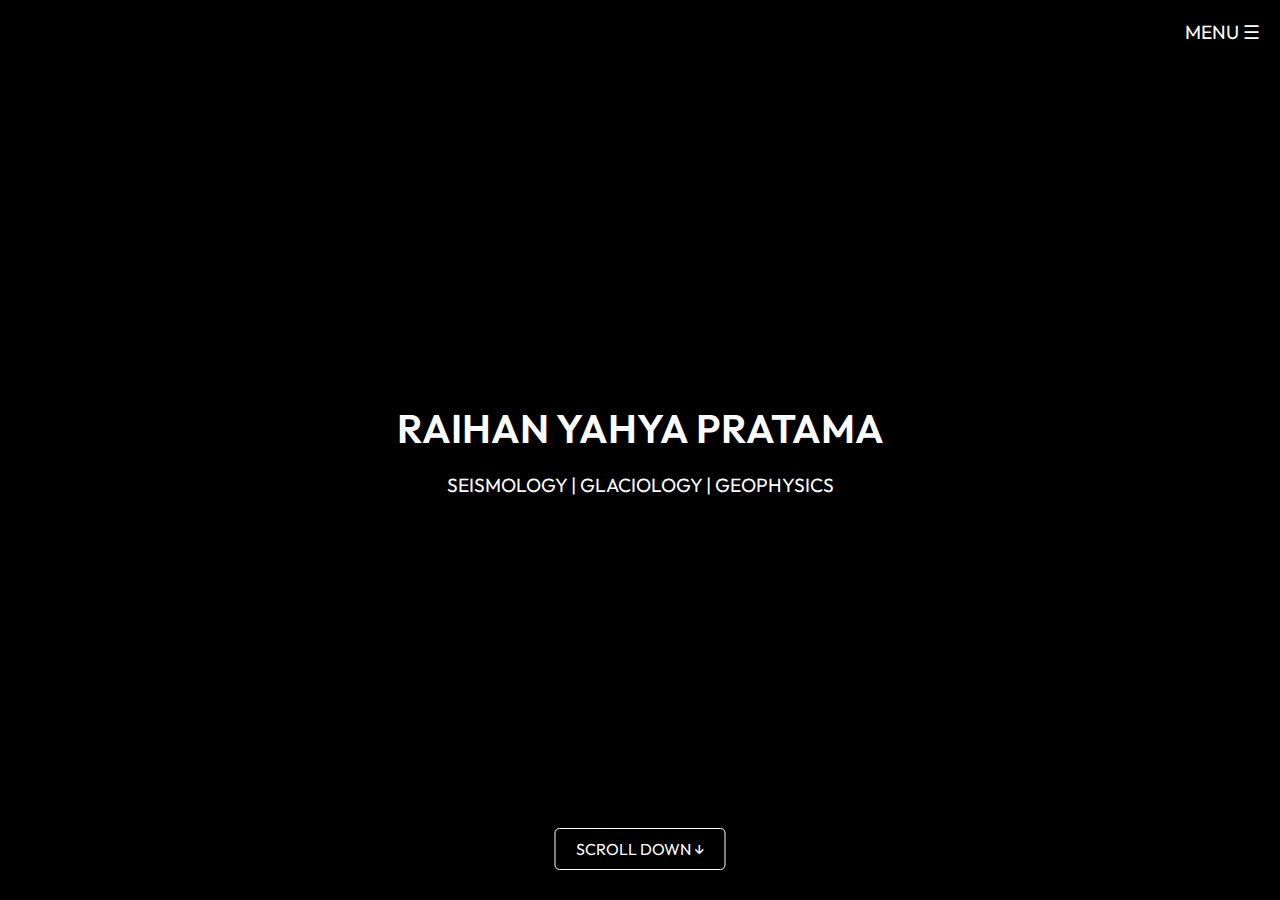
<file: index.html>
<!DOCTYPE html>
<html lang="id">
  <head>
    <meta charset="UTF-8" />
    <meta name="viewport" content="width=device-width, initial-scale=1.0" />
    <title>Portfolio - Raihan Yahya Pratama</title>
    <link rel="stylesheet" href="styles.css" />
  </head>
  <body>
    <header>
      <div class="menu-btn">MENU ☰</div>
      <nav class="menu">
        <ul>
          <li><a href="index.html">Home</a></li>
          <li><a href="learn-more.html">Scroll Down</a></li>
          <li><a href="#projects">Projects</a></li>
          <li><a href="#contact">Contact</a></li>
        </ul>
      </nav>
    </header>

    <section class="hero">
      <div class="content">
        <h1>RAIHAN YAHYA PRATAMA</h1>
        <p>SEISMOLOGY | GLACIOLOGY | GEOPHYSICS</p>
      </div>
      <a href="learn-more.html" class="btn">SCROLL DOWN ↓</a>
    </section>

    <script src="script.js"></script>
  </body>
</html>
</file>
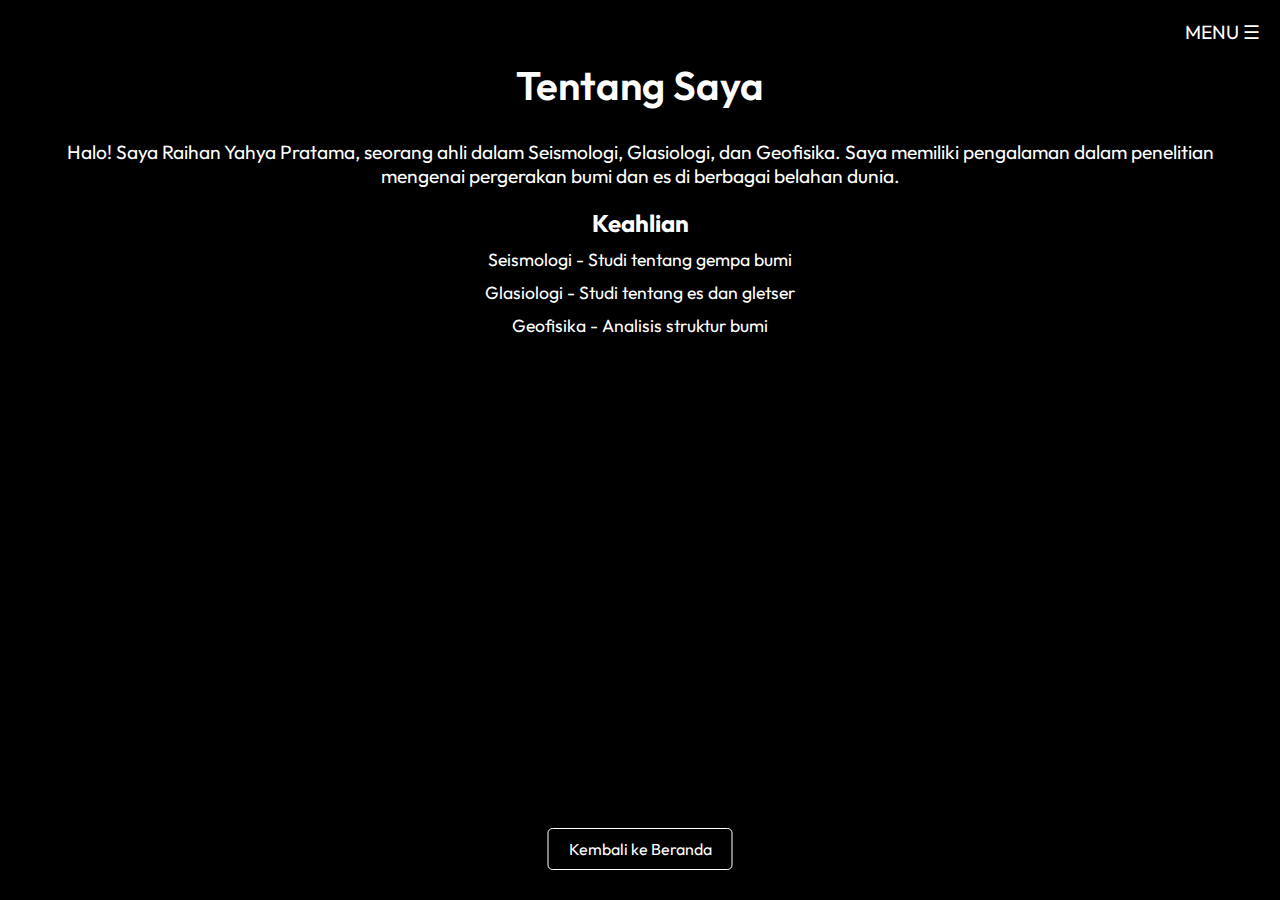
<file: learn-more.html>
<!DOCTYPE html>
<html lang="id">
  <head>
    <meta charset="UTF-8" />
    <meta name="viewport" content="width=device-width, initial-scale=1.0" />
    <title>Scroll Down - Raihan Yahya Pratama</title>
    <link rel="stylesheet" href="styles.css" />
  </head>
  <body>
    <header>
      <div class="menu-btn">MENU ☰</div>
      <nav class="menu">
        <ul>
          <li><a href="index.html">Home</a></li>
          <li><a href="learn-more.html">Scroll Down</a></li>
          <li><a href="#projects">Projects</a></li>
          <li><a href="#contact">Contact</a></li>
        </ul>
      </nav>
    </header>

    <section class="learn-more">
      <h1>Tentang Saya</h1>
      <p>
        Halo! Saya Raihan Yahya Pratama, seorang ahli dalam Seismologi,
        Glasiologi, dan Geofisika. Saya memiliki pengalaman dalam penelitian
        mengenai pergerakan bumi dan es di berbagai belahan dunia.
      </p>

      <h2>Keahlian</h2>
      <ul>
        <li>Seismologi - Studi tentang gempa bumi</li>
        <li>Glasiologi - Studi tentang es dan gletser</li>
        <li>Geofisika - Analisis struktur bumi</li>
      </ul>

      <a href="index.html" class="btn">Kembali ke Beranda</a>
    </section>

    <script src="script.js"></script>
  </body>
</html>
</file>
<file: styles.css>
@import url("https://fonts.googleapis.com/css2?family=Outfit:wght@300;600&display=swap");

* {
  margin: 0;
  padding: 0;
  box-sizing: border-box;
  font-family: "Outfit", sans-serif;
}

body,
html {
  height: 100%;
  background: black; /* Latar belakang hitam */
  overflow: hidden;
}

/* Hero Section */
.hero {
  position: relative;
  height: 100vh;
  display: flex;
  justify-content: center;
  align-items: center;
  text-align: center;
  color: white;
  flex-direction: column;
}

/* Nama & Deskripsi */
h1 {
  font-size: 2.5rem;
  font-weight: 600;
  padding: 10px 20px;
  border-radius: 5px;
}

/* Hapus background abu-abu */
p {
  font-size: 1.2rem;
  margin: 10px 0;
}

/* Tombol Learn More */
.btn {
  position: absolute;
  bottom: 30px;
  left: 50%;
  transform: translateX(-50%);
  padding: 10px 20px;
  color: white;
  border: 1px solid white;
  text-decoration: none;
  border-radius: 5px;
  transition: 0.3s;
}

.btn:hover {
  background: white;
  color: black;
}

/* Menu Button */
.menu-btn {
  position: absolute;
  top: 20px;
  right: 20px;
  font-size: 1.2rem;
  cursor: pointer;
  color: white;
  z-index: 3;
}

/* Menu Styles */
.menu {
  position: absolute;
  top: 0;
  right: -250px; /* Awalnya tersembunyi */
  width: 250px;
  height: 100vh;
  background: rgba(255, 255, 255, 0.1);
  padding-top: 60px;
  transition: right 0.3s ease-in-out;
}

.menu ul {
  list-style: none;
  padding: 0;
}

.menu ul li {
  text-align: center;
  padding: 15px;
}

.menu ul li a {
  color: white;
  text-decoration: none;
  font-size: 1.2rem;
  display: block;
}

.menu ul li a:hover {
  background: rgba(255, 255, 255, 0.2);
}

/* Class untuk menampilkan menu */
.menu.active {
  right: 0;
}
.learn-more {
  text-align: center;
  padding: 50px;
  color: white;
}

.learn-more h1 {
  font-size: 2.5rem;
  margin-bottom: 20px;
}

.learn-more p {
  font-size: 1.2rem;
  margin-bottom: 20px;
}

.learn-more ul {
  list-style: none;
  padding: 0;
}

.learn-more ul li {
  font-size: 1.1rem;
  margin: 10px 0;
}

/* Tombol Kembali */
.learn-more .btn {
  display: inline-block;
  margin-top: 20px;
  padding: 10px 20px;
  color: white;
  border: 1px solid white;
  text-decoration: none;
  border-radius: 5px;
  transition: 0.3s;
}

.learn-more .btn:hover {
  background: white;
  color: black;
}
.btn {
  position: absolute;
  bottom: 30px;
  left: 50%;
  transform: translateX(-50%);
  padding: 10px 20px;
  color: white;
  border: 1px solid white;
  text-decoration: none;
  border-radius: 5px;
  transition: 0.3s;
}

.btn:hover {
  background: white;
  color: black;
}
''
</file>
